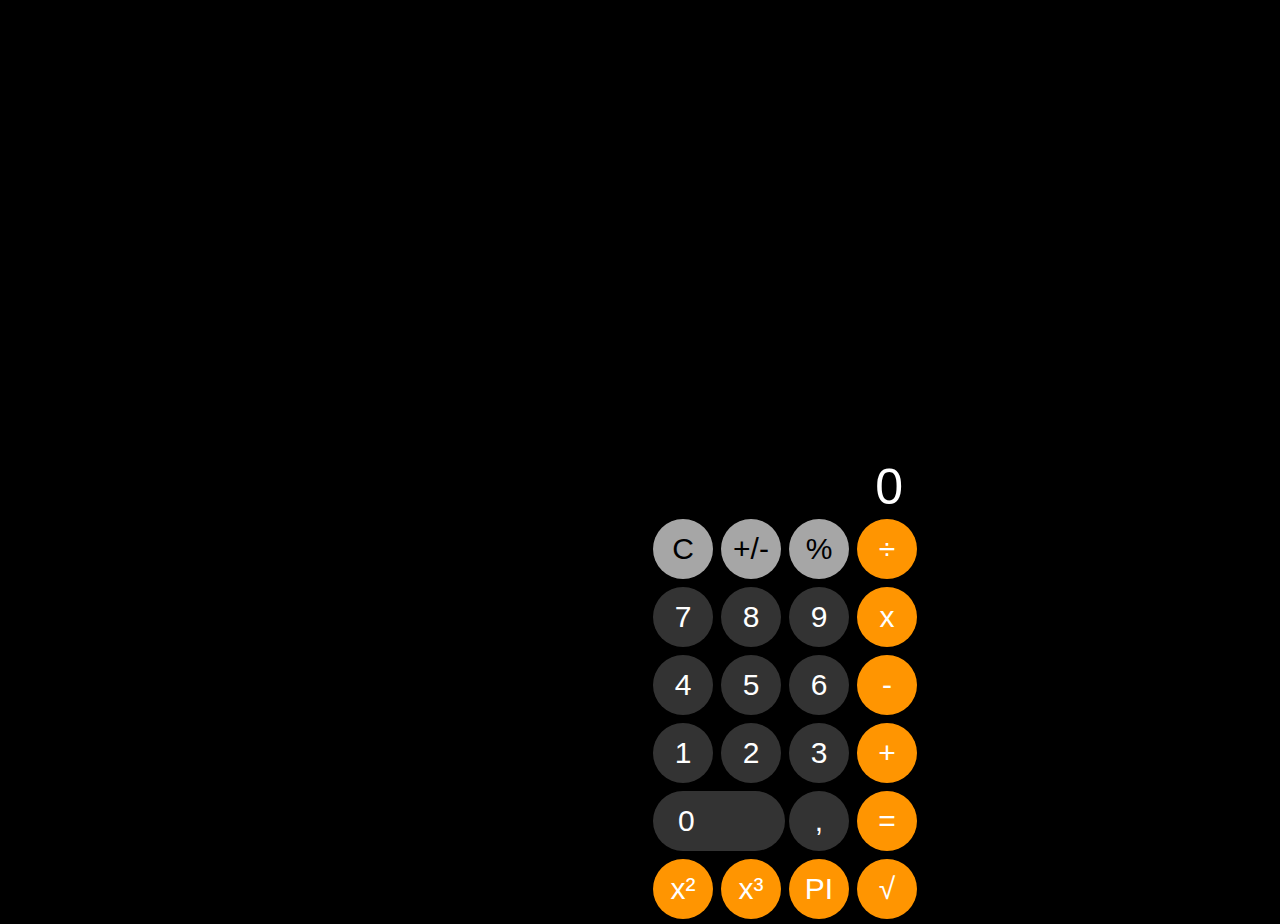
<file: index.html>
<!DOCTYPE html>
<html lang="en">
<head>
    <meta charset="UTF-8">
    <meta http-equiv="X-UA-Compatible" content="IE=edge">
    <meta name="viewport" content="width=device-width, initial-scale=1.0">
    <title>Document</title>
<link rel="stylesheet" href="./css/styleCalculador.css">
</head>
<body>
    <table>
        <tr>
        <td colspan="4">
        <form>
        <input class="input" id="input" placeholder="0">
        </form>
        </td>
        </tr>
        <tr>
        <td>
        <button class="lightButton" onclick="cleanInput()">C</button>
        </td>
        <td>
        <button class="lightButton" onclick="inverso()">+/-</button>
        </td>
        <td>
        <button class="lightButton" onclick="porciento()">%</button>
        </td>
        <td>
        <button class="acentButton" onclick="operacionFunction('÷')">÷</button>
        </td>
        </tr>
        <tr>
        <td>
        <button class="darkButton" onclick="add(7)">7</button>
        </td>
        <td>
        <button class="darkButton" onclick="add(8)">8</button>
        </td>
        <td>
        <button class="darkButton" onclick="add(9)">9</button>
        </td>
        <td>
        <button class="acentButton" onclick="operacionFunction('x')">x</button>
        </td>
        </tr>
        <tr>
        <td>
        <button class="darkButton" onclick="add(4)">4</button>
        </td>
        <td>
        <button class="darkButton" onclick="add(5)">5</button>
        </td>
        <td>
        <button class="darkButton" onclick="add(6)">6</button>
        </td>
        <td>
        <button class="acentButton" onclick="operacionFunction('-')">-</button>
        </td>
        </tr>
        <tr>
        <td>
        <button class="darkButton" onclick="add(1)">1</button>
        </td>
        <td>
        <button class="darkButton" onclick="add(2)">2</button>
        </td>
        <td>
        <button class="darkButton" onclick="add(3)">3</button>
        </td>
        <td>
        <button class="acentButton" onclick="operacionFunction('+')" >+</button>
        </td>
        </tr>
        <tr>
        <td colspan="2">
        <button class="ceroButton darkButton" onclick="add(0)">0</button>
        </td>
        <td>
        <button class="darkButton" onclick=" add(',')" >,</button>
        </td>
        <td>
        <button class="acentButton" onclick="igual('=')">=</button>
        </td>
        </tr>
        <tr>
        <td>
        <button class="acentButton" onclick="cuadrado()">x&#178</button>
        </td>
        <td>
        <button class="acentButton" onclick="cubo()">x&#179</button>
        </td>
        <td>
        <button class="acentButton" onclick="pi()">PI</button>
        </td>
        <td>
        <button class="acentButton" onclick="raiz()">&radic;</button>
        </td>
        </tr>
        </table>
        <script src="./js/scrip.js"></script>
</body>
</html>
</file>
<file: css/styleCalculador.css>
button {
    width: 60px;
    height: 60px;
    border-radius: 60px;
    border: none;
    margin: 2px;
    font-size: 30px;
    font-weight: 250;
}
.input{
    border:none;
    width: 250px;
    height: 50px;
    font-size: 50px;
    text-align: right;
    background-color: black;
    color: white;
    font-weight: 100;
}
.ceroButton {
    width: 100%;
    text-align: left;
    padding-left: 25px;
}
.lightButton {
    background-color: #a6a6a6;
    color: black;
}
.darkButton {
    background-color: #333333;
    color: white;
}
.acentButton {
    background-color: #ff9501;
    color: white;
}
body {
    position: absolute;
    top: 50%;
    left: 50%;
    transform: translateX(-50%) translateY(-
    50%);
    background-color: black;
}
.input {
    border: none;
    width: 250px;
    font-size: 50px;
    text-align: right;
    background-color: black;
    color: white;
    font-weight: 200;
}
::-webkit-input-placeholder {
    color: white;
    }
</file>
